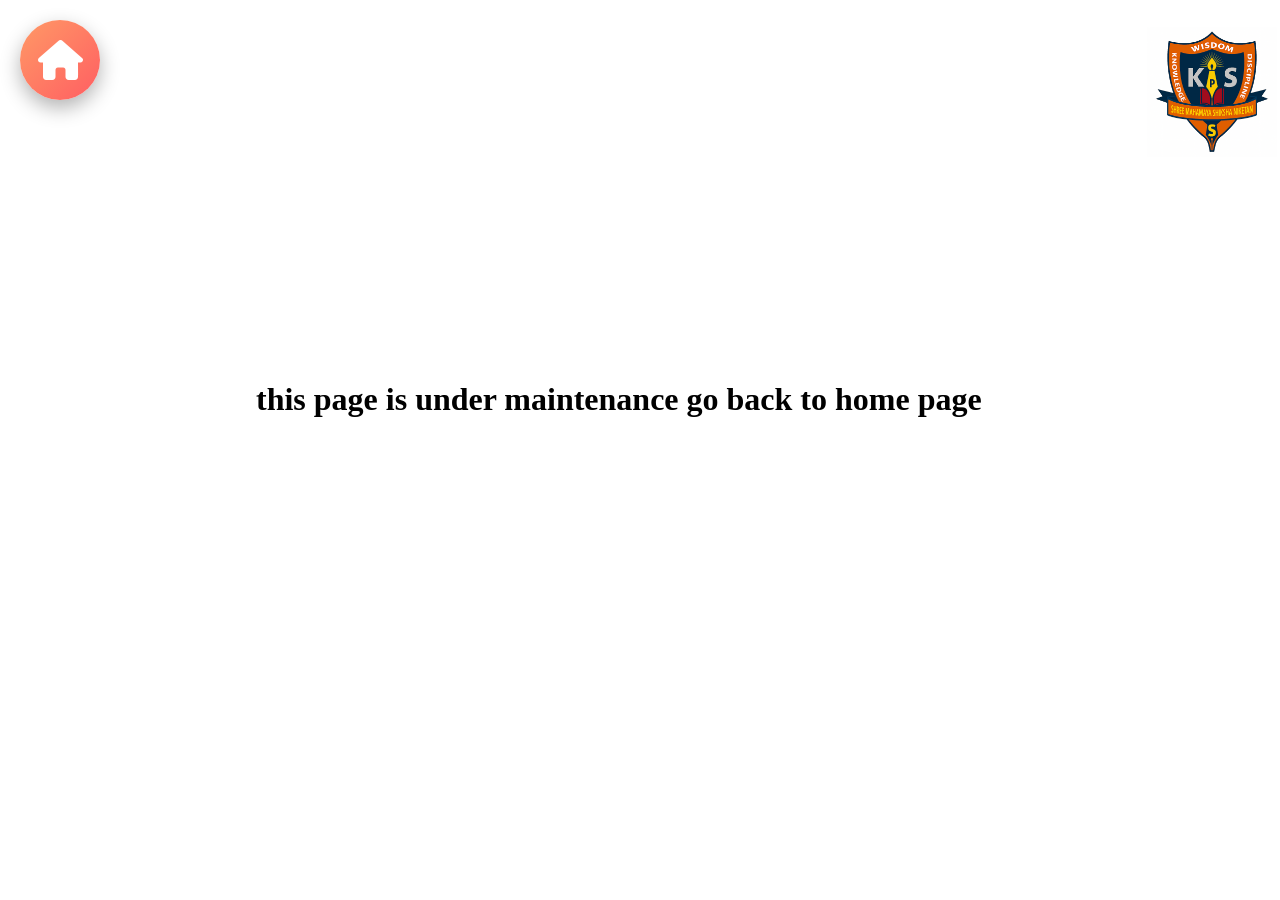
<file: academics.html>
<!DOCTYPE html>
<html lang="en">
<head>
    <meta charset="UTF-8">
    <meta name="viewport" content="width=device-width, initial-scale=1.0">
    <title>K P S Alumni</title>
     <link rel="stylesheet" href="https://cdnjs.cloudflare.com/ajax/libs/font-awesome/6.4.0/css/all.min.css">
    <link rel="stylesheet" href="homebtnstyle.css">
    <style>
        h1   {
            position: absolute;
            top: 40%;
            left: 20%;


        }
    </style>
</head>
<body>
   <div class="button-container">
        <a href="index.html" class="home-button">
            <div class="ripple"></div>
            <i class="fas fa-home home-icon"></i>
        </a>
    </div>

      <div class="logo" id="logo">
      <img
        src="assets/logo.png"
        alt="kps logo"
        class="logo-image1"
        id="logo-image1"
      />

    </div>

<h1>this page is under maintenance go back to home page</h1>
</body>
</html>
</file>
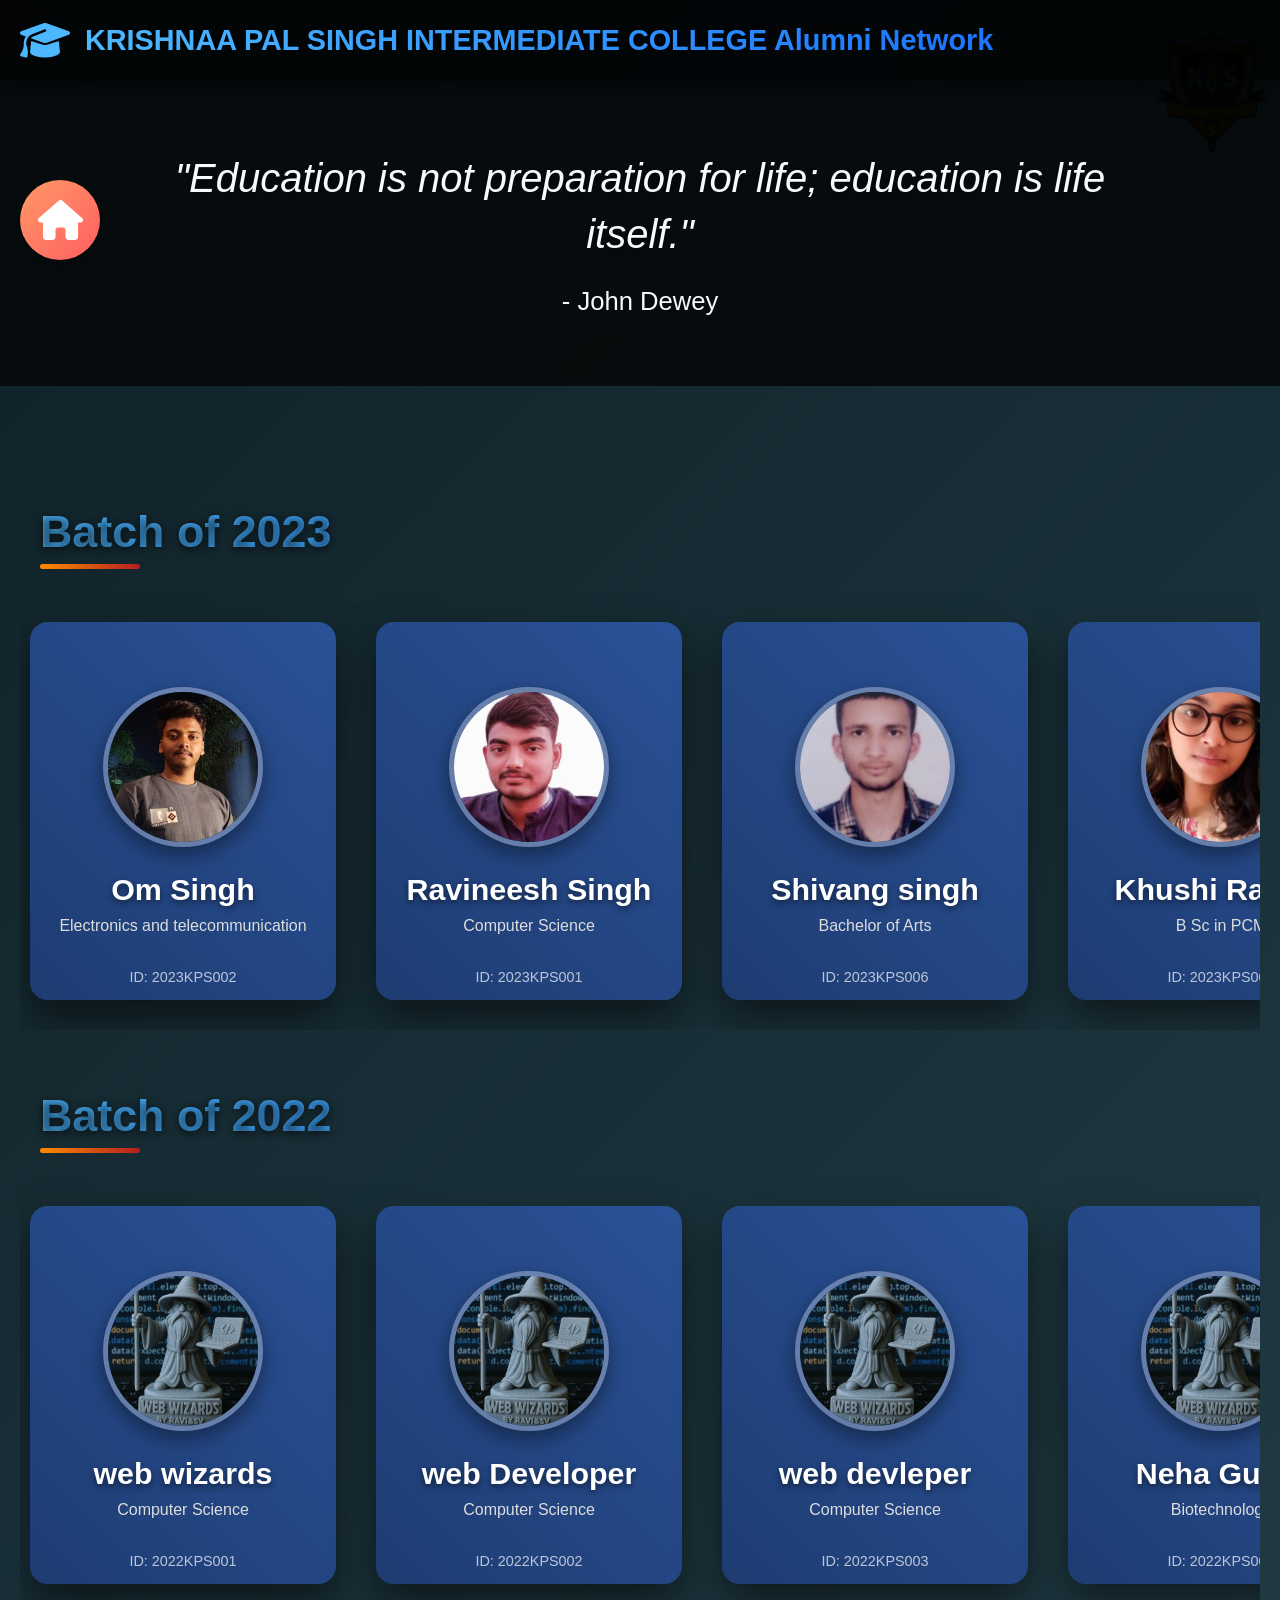
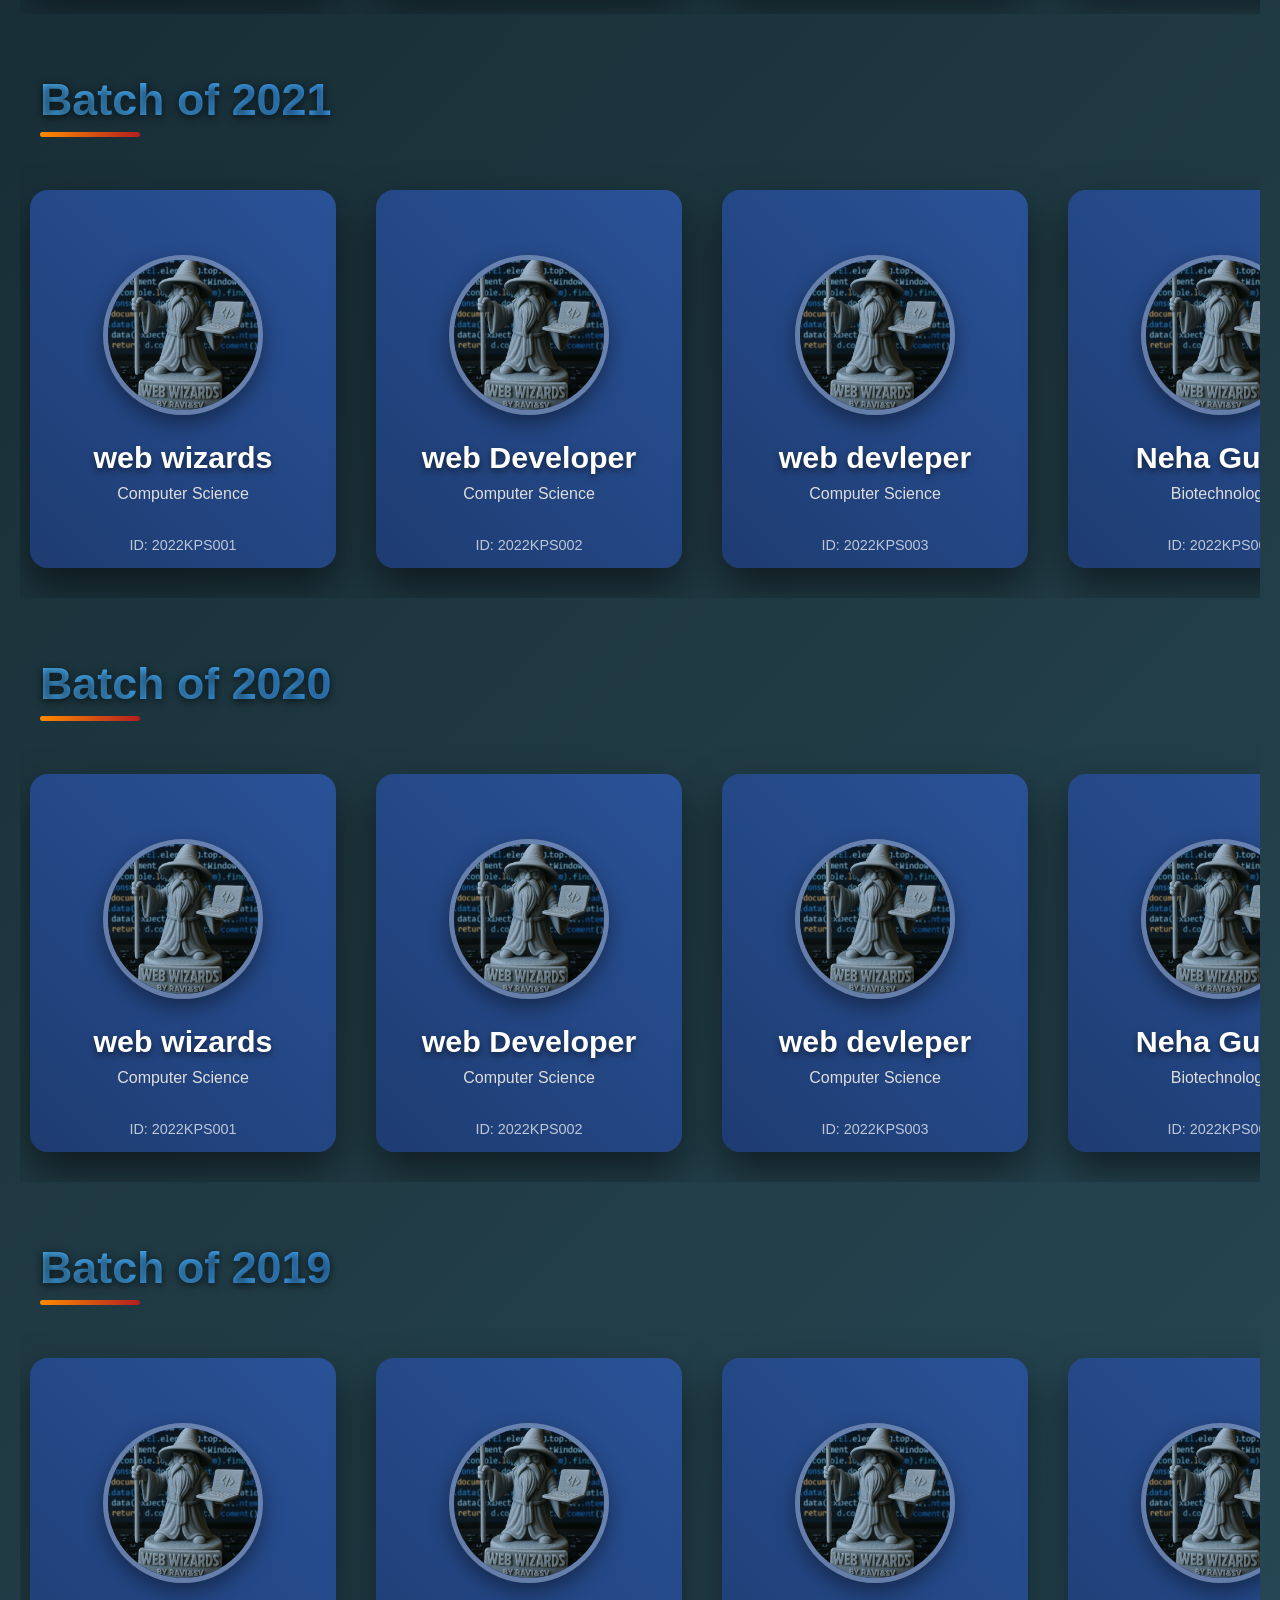
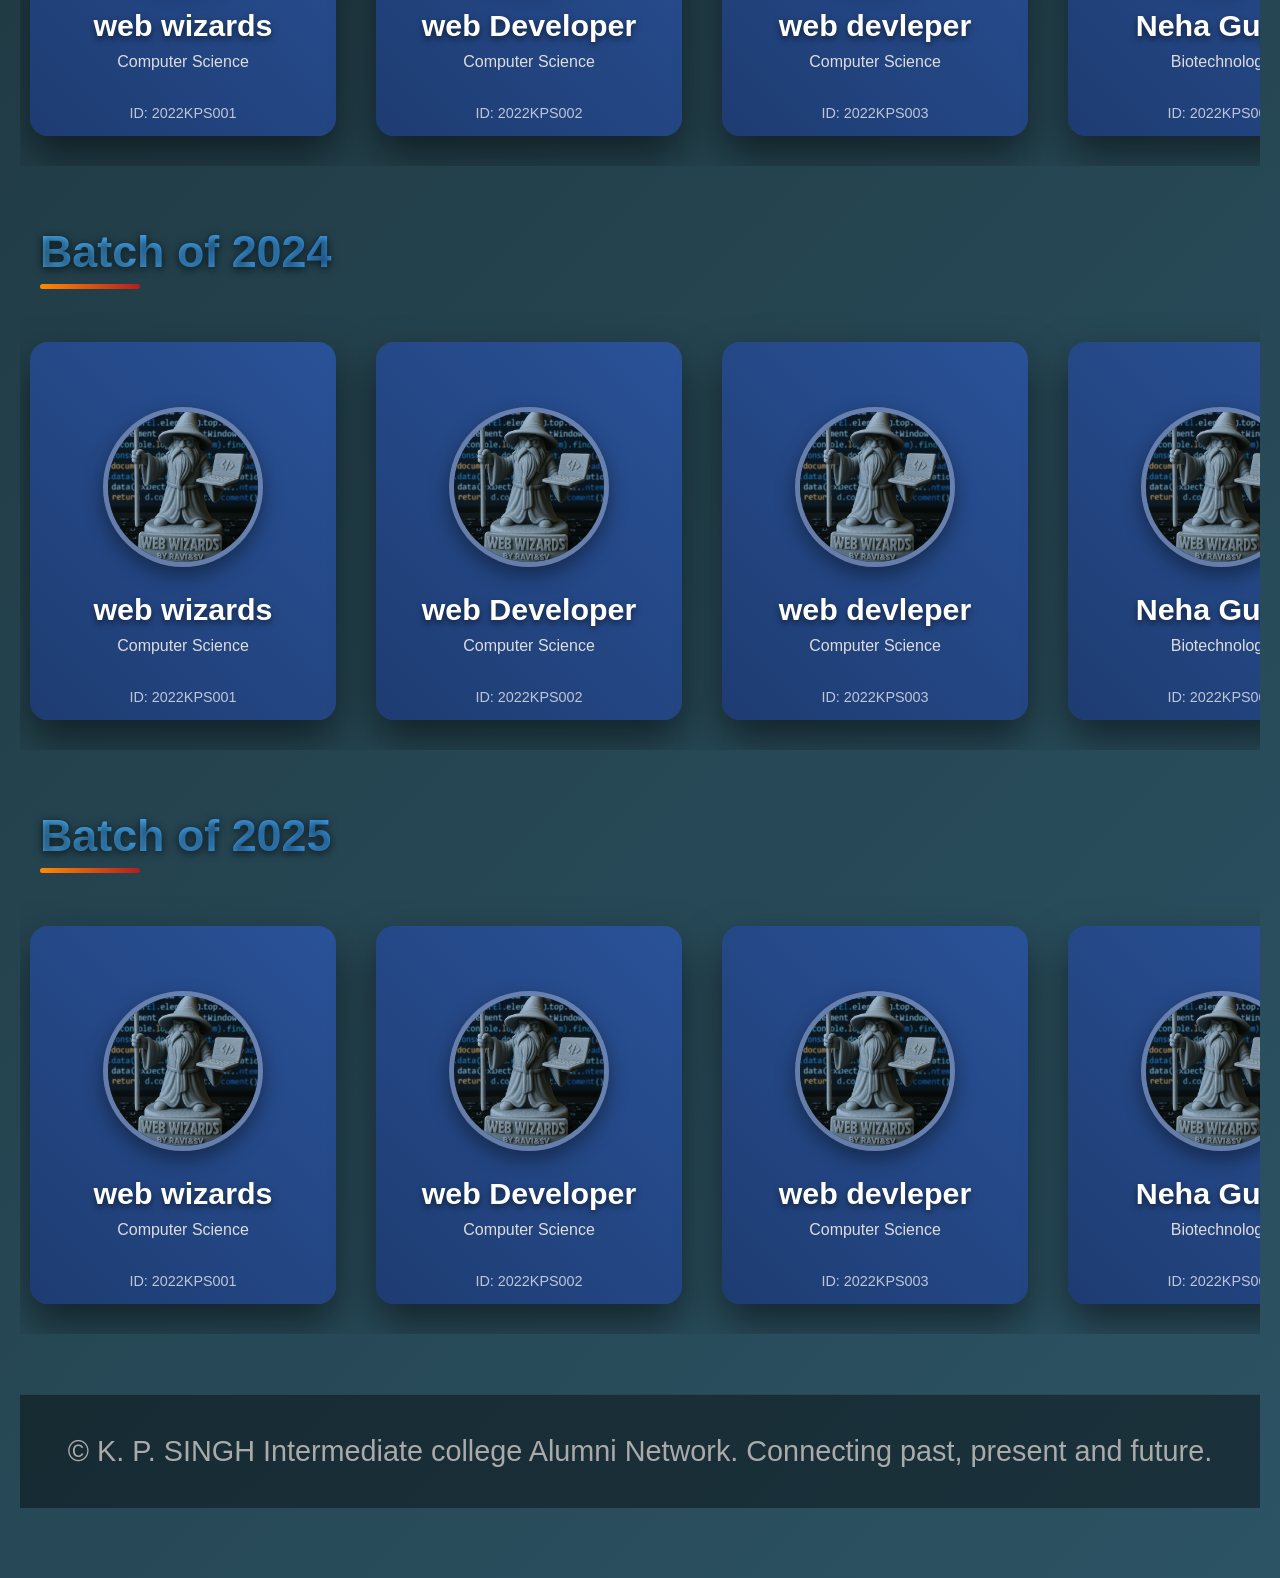
<file: alumni.html>
<!DOCTYPE html>
<html lang="en">
<head>
    <meta charset="UTF-8">
    <meta name="viewport" content="width=device-width, initial-scale=1.0">
    <title>Alumni Network | K. P. Singh Intermediate College</title>
    <link rel="stylesheet" href="alumnipagestyle.css">
    <link rel="stylesheet" href="homebtnstyle.css">
      <link rel="stylesheet" href="https://cdnjs.cloudflare.com/ajax/libs/font-awesome/6.4.0/css/all.min.css">
</head>
<body>
    

       
    <div class="button-container" id="button-container" >
        <a href="index.html" class="home-button">
            <div class="ripple"></div>
            <i class="fas fa-home home-icon"></i>
        </a>
    </div>

        <div class="logo" id="logo">
      <img
        src="assets/logo.png" alt="kps logo" class="logo-image1" id="logo-image1" />

    </div>
  
     
    <div class="header">
        <div class="logo">
            <i class="fas fa-graduation-cap logo-icon"></i>
            <h1>KRISHNAA PAL SINGH INTERMEDIATE COLLEGE Alumni Network</h1>
        </div>
    </div>

  
    <div class="quote-container">
        <p id="quote">"Education is the passport to the future, for tomorrow belongs to those who prepare for it today."</p>
        <p id="author">- Malcolm X</p>
    </div>

    <div class="section-container">
    
        <div class="section-header">
            <h2 class="section-title">Batch of 2023</h2>
        </div>
        <div class="scroll-container">
            <div class="cards-container">
              
                
                <div class="flip-card">
                    <div class="flip-card-inner">
                        <div class="flip-card-front">
                            <img src="assets/alumni/pic2.jpg" alt="Om Singh" class="alumni-img">
                            <h3 class="alumni-name">Om Singh</h3>
                            <p class="alumni-year">Electronics and telecommunication</p>
                            <p class="alumni-id">ID: 2023KPS002</p>
                        </div>
                        <div class="flip-card-back">
                            <div class="alumni-info">
                                <h3 class="alumni-role">Electronics and telecommunication</h3>
                                <p class="alumni-email">omsingh@gmail.com</p>
                                <p class="alumni-bio">Graduated in 2028 with a degree in Computer Science. Currently working as a web Developer.</p>
                            </div>
                            <div class="social-icons">
                                <a href="https://wa.me/918953101711" target="_blank" class="social-icon whatsapp"><i class="fab fa-whatsapp"></i></a>
                                <a href="https://instagram.com/omsingh20052" target="_blank" class="social-icon instagram"><i class="fab fa-instagram"></i></a>
                                <a href="tel:+918953101711" class="social-icon phone"><i class="fas fa-phone"></i></a>
                            </div>
                        </div>
                    </div>
                </div>

                <div class="flip-card">
                    <div class="flip-card-inner">
                        <div class="flip-card-front">
                            <img src="assets/alumni/pic1.jpg" alt="Ravineesh Singh" class="alumni-img">
                            <h3 class="alumni-name">Ravineesh Singh</h3>
                            <p class="alumni-year">Computer Science</p>
                            <p class="alumni-id">ID: 2023KPS001</p>
                        </div>
                        <div class="flip-card-back">
                            <div class="alumni-info">
                                <h3 class="alumni-role">Cybersecurity Expert</h3>
                                <p class="alumni-email">ravineeshsingh23@gmail.com</p>
                                <p class="alumni-bio">Graduated in 2028 with a degree in Computer Science. Currently working as a web Developer.</p>
                            </div>
                            <div class="social-icons">
                                <a href="https://wa.me/917980561223" target="_blank" class="social-icon whatsapp"><i class="fab fa-whatsapp"></i></a>
                                <a href="https://instagram.com/ravineesh.singh" target="_blank" class="social-icon instagram"><i class="fab fa-instagram"></i></a>
                                <a href="tel:+918874213725" class="social-icon phone"><i class="fas fa-phone"></i></a>
                            </div>
                        </div>
                    </div>
                </div>

                
                <div class="flip-card">
                    <div class="flip-card-inner">
                        <div class="flip-card-front">
                            <img src="assets/alumni/pic6.jpg" alt="Shivang singh" class="alumni-img">
                            <h3 class="alumni-name">Shivang singh</h3>
                            <p class="alumni-year">Bachelor of Arts </p>
                            <p class="alumni-id">ID: 2023KPS006</p>
                        </div>
                        <div class="flip-card-back">
                            <div class="alumni-info">
                                <h3 class="alumni-role"> Bachelor of Arts< /h3>
                                    <p class="alumni-email">rahul.sharma@gmail.com</p>
                                    <p class="alumni-bio">Graduated in 2027 with a degree in bachlar of Art.  </p>
                                </div>
                                <div class="social-icons">
                                    <a href="https://wa.me/919876543210" target="_blank" class="social-icon whatsapp"><i class="fab fa-whatsapp"></i></a>
                                    <a href="https://instagram.com/web.wizards.by.ravi" target="_blank" class="social-icon instagram"><i class="fab fa-instagram"></i></a>
                                    <a href="tel:+919876543210" class="social-icon phone"><i class="fas fa-phone"></i></a>
                                </div>
                            </div>
                        </div>
                    </div>
                    
                    <div class="flip-card">
                        <div class="flip-card-inner">
                            <div class="flip-card-front">
                                <img src="assets/alumni/pic3.jpg" alt="Khushi Raj Pal" class="alumni-img">
                                <h3 class="alumni-name">Khushi Raj Pal</h3>
                                <p class="alumni-year">B Sc in PCM </p>
                                <p class="alumni-id">ID: 2023KPS003</p>
                            </div>
                            <div class="flip-card-back">
                                <div class="alumni-info">
                                    <h3 class="alumni-role">B Sc in PCM < /h3>
                                    <p class="alumni-email">kraj@gmail.com</p>
                                    <p class="alumni-bio">Graduated in 2027 with a degree in bachlar of Science by Allahabad university .  </p>
                                </div>
                                <div class="social-icons">
                                    <a href="https://wa.me/#" target="_blank" class="social-icon whatsapp"><i class="fab fa-whatsapp"></i></a>
                                    <a href="https://instagram.com/web.wizards.by.ravi" target="_blank" class="social-icon instagram"><i class="fab fa-instagram"></i></a>
                                    <a href="tel:+917398090151" class="social-icon phone"><i class="fas fa-phone"></i></a>
                                </div>
                            </div>
                        </div>
                    </div>
                
                <div class="flip-card">
                    <div class="flip-card-inner">
                        <div class="flip-card-front">
                            <img src="assets/alumni/pic5.jpg" alt="Dipanjali Singh " class="alumni-img">
                            <h3 class="alumni-name">Dipanjali Singh </h3>
                            <p class="alumni-year"> </p>
                            <p class="alumni-id">ID: 2023KPS005</p>
                        </div>
                        <div class="flip-card-back">
                            <div class="alumni-info">
                                <h3 class="alumni-role"> < /h3>
                                    <p class="alumni-email">Dipanjali.Singh@gmail.com</p>
                                    <p class="alumni-bio">Graduated in 2027 with a degree in .  </p>
                                </div>
                                <div class="social-icons">
                                    <a href="https://wa.me/#" target="_blank" class="social-icon whatsapp"><i class="fab fa-whatsapp"></i></a>
                                    <a href="https://instagram.com/web.wizards.by.ravi" target="_blank" class="social-icon instagram"><i class="fab fa-instagram"></i></a>
                                    <a href="tel:+919519174772" class="social-icon phone"><i class="fas fa-phone"></i></a>
                                </div>
                            </div>
                        </div>
                    </div>


                    <div class="flip-card">
                        <div class="flip-card-inner">
                            <div class="flip-card-front">
                                <img src="assets/alumni/pic4.jpg" alt="Deepak Verma " class="alumni-img">
                                <h3 class="alumni-name">Deepak Verma </h3>
                                <p class="alumni-year">Bachelor of Arts</p>
                                <p class="alumni-id">ID: 2023KPS004</p>
                            </div>
                            <div class="flip-card-back">
                                <div class="alumni-info">
                                    <h3 class="alumni-role">Bachelor of Arts</h3>
                                    <p class="alumni-email">dkpbh1111@gmail.com</p>
                                    <p class="alumni-bio">Graduated in 2023 with a degree in bachler of Art.</p>
                                </div>
                                <div class="social-icons">
                                    <a href="https://wa.me/917459800493" target="_blank" class="social-icon whatsapp"><i class="fab fa-whatsapp"></i></a>
                                    <a href="https://instagram.com/deepak_verma_2407" target="_blank" class="social-icon instagram"><i class="fab fa-instagram"></i></a>
                                    <a href="tel:+917459800493" class="social-icon phone"><i class="fas fa-phone"></i></a>
                                </div>
                            </div>
                        </div>
                    </div>

                    
                   <div class="flip-card">
                    <div class="flip-card-inner">
                        <div class="flip-card-front">
                            <img src="assets/alumni/pic7.jpg" alt="Avinash Yadav" class="alumni-img">
                            <h3 class="alumni-name">Avinash Yadav</h3>
                            <p class="alumni-year">Bachelor of Arts</p>
                            <p class="alumni-id">ID: 2023KPS007</p>
                        </div>
                        <div class="flip-card-back">
                            <div class="alumni-info">
                                <h3 class="alumni-role">Bachelor of Arts < /h3>
                                <p class="alumni-email">a@gmail.com</p>
                                <p class="alumni-bio">Graduated in 2027 with a degree in Bachelor of Arts.  </p>
                            </div>
                            <div class="social-icons">
                                <a href="https://wa.me/919452827890" target="_blank" class="social-icon whatsapp"><i class="fab fa-whatsapp"></i></a>
                                <a href="https://www.instagram.com/avinashyaduvanshi_/" target="_blank" class="social-icon instagram"><i class="fab fa-instagram"></i></a>
                                <a href="tel:+919452827890" class="social-icon phone"><i class="fas fa-phone"></i></a>
                            </div>
                        </div>
                    </div>
                </div>
                   <div class="flip-card">
                    <div class="flip-card-inner">
                        <div class="flip-card-front">
                            <img src="assets/alumni/pic8.jpg" alt="Akash Mishra" class="alumni-img">
                            <h3 class="alumni-name">Akash Mishra</h3>
                            <p class="alumni-year">BCA from RRPG Amethi </p>
                            <p class="alumni-id">ID: 2023KPS008</p>
                        </div>
                        <div class="flip-card-back">
                            <div class="alumni-info">
                                <h3 class="alumni-role">BCA from RRPG Amethi < /h3>
                                <p class="alumni-email">a@gmail.com</p>
                                <p class="alumni-bio">Graduated in 2027 with a degree in bachlar of Science.  </p>
                            </div>
                            <div class="social-icons">
                                <a href="https://wa.me/917355522825" target="_blank" class="social-icon whatsapp"><i class="fab fa-whatsapp"></i></a>
                                <a href="https://instagram.com/web.wizards.by.ravi" target="_blank" class="social-icon instagram"><i class="fab fa-instagram"></i></a>
                                <a href="tel:+917355522825" class="social-icon phone"><i class="fas fa-phone"></i></a>
                            </div>
                        </div>
                    </div>
                </div>

                   <div class="flip-card">
                    <div class="flip-card-inner">
                        <div class="flip-card-front">
                            <img src="assets/alumni/pic9nitin.jpg" alt="Nitin pandey" class="alumni-img">
                            <h3 class="alumni-name">Nitin pandey</h3>
                            <p class="alumni-year">computer Science and Technology </p>
                            <p class="alumni-id">ID: 2023KPS009</p>
                        </div>
                        <div class="flip-card-back">
                            <div class="alumni-info">
                                <h3 class="alumni-role">Computer Science and Technology < /h3>
                                <p class="alumni-email"></p>
                                <p class="alumni-bio">Graduated in 2027 with a degree in bachlar of Science.  </p>
                            </div>
                            <div class="social-icons">
                                <a href="https://wa.me/916394152250" target="_blank" class="social-icon whatsapp"><i class="fab fa-whatsapp"></i></a>
                                <a href="https://instagram.com/_nitinpandey0072_" target="_blank" class="social-icon instagram"><i class="fab fa-instagram"></i></a>
                                <a href="tel:+916394152250" class="social-icon phone"><i class="fas fa-phone"></i></a>
                            </div>
                        </div>
                    </div>
                </div>

                   <div class="flip-card">
                    <div class="flip-card-inner">
                        <div class="flip-card-front">
                            <img src="assets/alumni/pic10aman.jpg" alt="Aman Maurya" class="alumni-img">
                            <h3 class="alumni-name">Aman Maurya</h3>
                            <p class="alumni-year">...... </p>
                            <p class="alumni-id">ID: 2023KPS010</p>
                        </div>
                        <div class="flip-card-back">
                            <div class="alumni-info">
                                <h3 class="alumni-role">...... < /h3>
                                <p class="alumni-email">amanmauraya6399560777@gmail.com</p>
                                <p class="alumni-bio">Graduated in ....  </p>
                            </div>
                            <div class="social-icons">
                                <a href="https://wa.me/918601728388" target="_blank" class="social-icon whatsapp"><i class="fab fa-whatsapp"></i></a>
                                <a href="https://instagram.com/web.wizards.by.ravi" target="_blank" class="social-icon instagram"><i class="fab fa-instagram"></i></a>
                                <a href="tel:+918601728388" class="social-icon phone"><i class="fas fa-phone"></i></a>
                            </div>
                        </div>
                    </div>
                </div>

            </div>
        </div>


        
    
        <div class="section-header">
            <h2 class="section-title">Batch of 2022</h2>
        </div>
        <div class="scroll-container">
            <div class="cards-container">
                

                          <div class="flip-card">
                    <div class="flip-card-inner">
                        <div class="flip-card-front">
                            <img src="assets/alumni/pic.png" alt="Ravineesh Singh" class="alumni-img">
                            <h3 class="alumni-name">web wizards</h3>
                            <p class="alumni-year">Computer Science</p>
                            <p class="alumni-id">ID: 2022KPS001</p>
                        </div>
                        <div class="flip-card-back">
                            <div class="alumni-info">
                                <h3 class="alumni-role">Cybersecurity Expert</h3>
                                <p class="alumni-email">ravineeshsingh23@gmail.com</p>
                                <p class="alumni-bio">Graduated in 2028 with a degree in Computer Science. Currently working as a web Developer.</p>
                            </div>
                            <div class="social-icons">
                                <a href="https://wa.me/917980561223" target="_blank" class="social-icon whatsapp"><i class="fab fa-whatsapp"></i></a>
                                <a href="https://instagram.com/web.wizards.by.ravi" target="_blank" class="social-icon instagram"><i class="fab fa-instagram"></i></a>
                                <a href="tel:+918874213725" class="social-icon phone"><i class="fas fa-phone"></i></a>
                            </div>
                        </div>
                    </div>
                </div>
                          <div class="flip-card">
                    <div class="flip-card-inner">
                        <div class="flip-card-front">
                            <img src="assets/alumni/pic.png" alt="Ravineesh Singh" class="alumni-img">
                            <h3 class="alumni-name">web Developer</h3>
                            <p class="alumni-year">Computer Science</p>
                            <p class="alumni-id">ID: 2022KPS002</p>
                        </div>
                        <div class="flip-card-back">
                            <div class="alumni-info">
                                <h3 class="alumni-role">Cybersecurity Expert</h3>
                                <p class="alumni-email">ravineeshsingh23@gmail.com</p>
                                <p class="alumni-bio">Graduated in 2028 with a degree in Computer Science. Currently working as a web Developer.</p>
                            </div>
                            <div class="social-icons">
                                <a href="https://wa.me/917980561223" target="_blank" class="social-icon whatsapp"><i class="fab fa-whatsapp"></i></a>
                                <a href="https://instagram.com/ravineesh.singh" target="_blank" class="social-icon instagram"><i class="fab fa-instagram"></i></a>
                                <a href="tel:+918874213725" class="social-icon phone"><i class="fas fa-phone"></i></a>
                            </div>
                        </div>
                    </div>
                </div>
                          <div class="flip-card">
                    <div class="flip-card-inner">
                        <div class="flip-card-front">
                            <img src="assets/alumni/pic.png" alt="Ravineesh Singh" class="alumni-img">
                            <h3 class="alumni-name">web devleper</h3>
                            <p class="alumni-year">Computer Science</p>
                            <p class="alumni-id">ID: 2022KPS003</p>
                        </div>
                        <div class="flip-card-back">
                            <div class="alumni-info">
                                <h3 class="alumni-role">Cybersecurity Expert</h3>
                                <p class="alumni-email">ravineeshsingh23@gmail.com</p>
                                <p class="alumni-bio">Graduated in 2028 with a degree in Computer Science. Currently working as a web Developer.</p>
                            </div>
                            <div class="social-icons">
                                <a href="https://wa.me/917980561223" target="_blank" class="social-icon whatsapp"><i class="fab fa-whatsapp"></i></a>
                                <a href="https://instagram.com/ravineesh.singh" target="_blank" class="social-icon instagram"><i class="fab fa-instagram"></i></a>
                                <a href="tel:+918874213725" class="social-icon phone"><i class="fas fa-phone"></i></a>
                            </div>
                        </div>
                    </div>
                </div>
               
                <div class="flip-card">
                    <div class="flip-card-inner">
                        <div class="flip-card-front">
                            <img src="assets/alumni/pic.png" alt="Neha Gupta" class="alumni-img">
                            <h3 class="alumni-name">Neha Gupta</h3>
                            <p class="alumni-year">Biotechnology</p>
                            <p class="alumni-id">ID: 2022KPS004</p>
                        </div>
                        <div class="flip-card-back">
                            <div class="alumni-info">
                                <h3 class="alumni-role">Research Scientist at Biocon</h3>
                                <p class="alumni-email">neha.gupta@gmail.com</p>
                                <p class="alumni-bio">Graduated in 2022 with a degree in Biotechnology. Currently working as a Research Scientist at Biocon, focusing on novel drug development and genetic engineering.</p>
                            </div>
                            <div class="social-icons">
                                <a href="https://wa.me/917980561223" target="_blank" class="social-icon whatsapp"><i class="fab fa-whatsapp"></i></a>
                                <a href="https://instagram.com/web.wizards.by.ravi" target="_blank" class="social-icon instagram"><i class="fab fa-instagram"></i></a>
                                <a href="tel:+917980561223" class="social-icon phone"><i class="fas fa-phone"></i></a>
                            </div>
                        </div>
                    </div>
                </div>
            </div>
        </div>

        
        <div class="section-header">
            <h2 class="section-title">Batch of 2021</h2>
        </div>
        <div class="scroll-container">
            <div class="cards-container">
               
                          <div class="flip-card">
                    <div class="flip-card-inner">
                        <div class="flip-card-front">
                            <img src="assets/alumni/pic.png" alt="Ravineesh Singh" class="alumni-img">
                            <h3 class="alumni-name">web wizards</h3>
                            <p class="alumni-year">Computer Science</p>
                            <p class="alumni-id">ID: 2022KPS001</p>
                        </div>
                        <div class="flip-card-back">
                            <div class="alumni-info">
                                <h3 class="alumni-role">Cybersecurity Expert</h3>
                                <p class="alumni-email">ravineeshsingh23@gmail.com</p>
                                <p class="alumni-bio">Graduated in 2028 with a degree in Computer Science. Currently working as a web Developer.</p>
                            </div>
                            <div class="social-icons">
                                <a href="https://wa.me/917980561223" target="_blank" class="social-icon whatsapp"><i class="fab fa-whatsapp"></i></a>
                                <a href="https://instagram.com/web.wizards.by.ravi" target="_blank" class="social-icon instagram"><i class="fab fa-instagram"></i></a>
                                <a href="tel:+918874213725" class="social-icon phone"><i class="fas fa-phone"></i></a>
                            </div>
                        </div>
                    </div>
                </div>
                          <div class="flip-card">
                    <div class="flip-card-inner">
                        <div class="flip-card-front">
                            <img src="assets/alumni/pic.png" alt="Ravineesh Singh" class="alumni-img">
                            <h3 class="alumni-name">web Developer</h3>
                            <p class="alumni-year">Computer Science</p>
                            <p class="alumni-id">ID: 2022KPS002</p>
                        </div>
                        <div class="flip-card-back">
                            <div class="alumni-info">
                                <h3 class="alumni-role">Cybersecurity Expert</h3>
                                <p class="alumni-email">ravineeshsingh23@gmail.com</p>
                                <p class="alumni-bio">Graduated in 2028 with a degree in Computer Science. Currently working as a web Developer.</p>
                            </div>
                            <div class="social-icons">
                                <a href="https://wa.me/917980561223" target="_blank" class="social-icon whatsapp"><i class="fab fa-whatsapp"></i></a>
                                <a href="https://instagram.com/ravineesh.singh" target="_blank" class="social-icon instagram"><i class="fab fa-instagram"></i></a>
                                <a href="tel:+918874213725" class="social-icon phone"><i class="fas fa-phone"></i></a>
                            </div>
                        </div>
                    </div>
                </div>
                          <div class="flip-card">
                    <div class="flip-card-inner">
                        <div class="flip-card-front">
                            <img src="assets/alumni/pic.png" alt="Ravineesh Singh" class="alumni-img">
                            <h3 class="alumni-name">web devleper</h3>
                            <p class="alumni-year">Computer Science</p>
                            <p class="alumni-id">ID: 2022KPS003</p>
                        </div>
                        <div class="flip-card-back">
                            <div class="alumni-info">
                                <h3 class="alumni-role">Cybersecurity Expert</h3>
                                <p class="alumni-email">ravineeshsingh23@gmail.com</p>
                                <p class="alumni-bio">Graduated in 2028 with a degree in Computer Science. Currently working as a web Developer.</p>
                            </div>
                            <div class="social-icons">
                                <a href="https://wa.me/917980561223" target="_blank" class="social-icon whatsapp"><i class="fab fa-whatsapp"></i></a>
                                <a href="https://instagram.com/ravineesh.singh" target="_blank" class="social-icon instagram"><i class="fab fa-instagram"></i></a>
                                <a href="tel:+918874213725" class="social-icon phone"><i class="fas fa-phone"></i></a>
                            </div>
                        </div>
                    </div>
                </div>
               
                <div class="flip-card">
                    <div class="flip-card-inner">
                        <div class="flip-card-front">
                            <img src="assets/alumni/pic.png" alt="Neha Gupta" class="alumni-img">
                            <h3 class="alumni-name">Neha Gupta</h3>
                            <p class="alumni-year">Biotechnology</p>
                            <p class="alumni-id">ID: 2022KPS004</p>
                        </div>
                        <div class="flip-card-back">
                            <div class="alumni-info">
                                <h3 class="alumni-role">Research Scientist at Biocon</h3>
                                <p class="alumni-email">neha.gupta@gmail.com</p>
                                <p class="alumni-bio">Graduated in 2022 with a degree in Biotechnology. Currently working as a Research Scientist at Biocon, focusing on novel drug development and genetic engineering.</p>
                            </div>
                            <div class="social-icons">
                                <a href="https://wa.me/917980561223" target="_blank" class="social-icon whatsapp"><i class="fab fa-whatsapp"></i></a>
                                <a href="https://instagram.com/web.wizards.by.ravi" target="_blank" class="social-icon instagram"><i class="fab fa-instagram"></i></a>
                                <a href="tel:+917980561223" class="social-icon phone"><i class="fas fa-phone"></i></a>
                            </div>
                        </div>
                    </div>
                </div>
            </div>
        </div>

        
        <div class="section-header">
            <h2 class="section-title">Batch of 2020</h2>
        </div>
        <div class="scroll-container">
            <div class="cards-container">
                
                          <div class="flip-card">
                    <div class="flip-card-inner">
                        <div class="flip-card-front">
                            <img src="assets/alumni/pic.png" alt="Ravineesh Singh" class="alumni-img">
                            <h3 class="alumni-name">web wizards</h3>
                            <p class="alumni-year">Computer Science</p>
                            <p class="alumni-id">ID: 2022KPS001</p>
                        </div>
                        <div class="flip-card-back">
                            <div class="alumni-info">
                                <h3 class="alumni-role">Cybersecurity Expert</h3>
                                <p class="alumni-email">ravineeshsingh23@gmail.com</p>
                                <p class="alumni-bio">Graduated in 2028 with a degree in Computer Science. Currently working as a web Developer.</p>
                            </div>
                            <div class="social-icons">
                                <a href="https://wa.me/917980561223" target="_blank" class="social-icon whatsapp"><i class="fab fa-whatsapp"></i></a>
                                <a href="https://instagram.com/web.wizards.by.ravi" target="_blank" class="social-icon instagram"><i class="fab fa-instagram"></i></a>
                                <a href="tel:+918874213725" class="social-icon phone"><i class="fas fa-phone"></i></a>
                            </div>
                        </div>
                    </div>
                </div>
                          <div class="flip-card">
                    <div class="flip-card-inner">
                        <div class="flip-card-front">
                            <img src="assets/alumni/pic.png" alt="Ravineesh Singh" class="alumni-img">
                            <h3 class="alumni-name">web Developer</h3>
                            <p class="alumni-year">Computer Science</p>
                            <p class="alumni-id">ID: 2022KPS002</p>
                        </div>
                        <div class="flip-card-back">
                            <div class="alumni-info">
                                <h3 class="alumni-role">Cybersecurity Expert</h3>
                                <p class="alumni-email">ravineeshsingh23@gmail.com</p>
                                <p class="alumni-bio">Graduated in 2028 with a degree in Computer Science. Currently working as a web Developer.</p>
                            </div>
                            <div class="social-icons">
                                <a href="https://wa.me/917980561223" target="_blank" class="social-icon whatsapp"><i class="fab fa-whatsapp"></i></a>
                                <a href="https://instagram.com/ravineesh.singh" target="_blank" class="social-icon instagram"><i class="fab fa-instagram"></i></a>
                                <a href="tel:+918874213725" class="social-icon phone"><i class="fas fa-phone"></i></a>
                            </div>
                        </div>
                    </div>
                </div>
                          <div class="flip-card">
                    <div class="flip-card-inner">
                        <div class="flip-card-front">
                            <img src="assets/alumni/pic.png" alt="Ravineesh Singh" class="alumni-img">
                            <h3 class="alumni-name">web devleper</h3>
                            <p class="alumni-year">Computer Science</p>
                            <p class="alumni-id">ID: 2022KPS003</p>
                        </div>
                        <div class="flip-card-back">
                            <div class="alumni-info">
                                <h3 class="alumni-role">Cybersecurity Expert</h3>
                                <p class="alumni-email">ravineeshsingh23@gmail.com</p>
                                <p class="alumni-bio">Graduated in 2028 with a degree in Computer Science. Currently working as a web Developer.</p>
                            </div>
                            <div class="social-icons">
                                <a href="https://wa.me/917980561223" target="_blank" class="social-icon whatsapp"><i class="fab fa-whatsapp"></i></a>
                                <a href="https://instagram.com/ravineesh.singh" target="_blank" class="social-icon instagram"><i class="fab fa-instagram"></i></a>
                                <a href="tel:+918874213725" class="social-icon phone"><i class="fas fa-phone"></i></a>
                            </div>
                        </div>
                    </div>
                </div>
               
                <div class="flip-card">
                    <div class="flip-card-inner">
                        <div class="flip-card-front">
                            <img src="assets/alumni/pic.png" alt="Neha Gupta" class="alumni-img">
                            <h3 class="alumni-name">Neha Gupta</h3>
                            <p class="alumni-year">Biotechnology</p>
                            <p class="alumni-id">ID: 2022KPS004</p>
                        </div>
                        <div class="flip-card-back">
                            <div class="alumni-info">
                                <h3 class="alumni-role">Research Scientist at Biocon</h3>
                                <p class="alumni-email">neha.gupta@gmail.com</p>
                                <p class="alumni-bio">Graduated in 2022 with a degree in Biotechnology. Currently working as a Research Scientist at Biocon, focusing on novel drug development and genetic engineering.</p>
                            </div>
                            <div class="social-icons">
                                <a href="https://wa.me/917980561223" target="_blank" class="social-icon whatsapp"><i class="fab fa-whatsapp"></i></a>
                                <a href="https://instagram.com/web.wizards.by.ravi" target="_blank" class="social-icon instagram"><i class="fab fa-instagram"></i></a>
                                <a href="tel:+917980561223" class="social-icon phone"><i class="fas fa-phone"></i></a>
                            </div>
                        </div>
                    </div>
                </div>
            </div>
        </div>

        
        <div class="section-header">
            <h2 class="section-title">Batch of 2019</h2>
        </div>
        <div class="scroll-container">
            <div class="cards-container">
                
                          <div class="flip-card">
                    <div class="flip-card-inner">
                        <div class="flip-card-front">
                            <img src="assets/alumni/pic.png" alt="Ravineesh Singh" class="alumni-img">
                            <h3 class="alumni-name">web wizards</h3>
                            <p class="alumni-year">Computer Science</p>
                            <p class="alumni-id">ID: 2022KPS001</p>
                        </div>
                        <div class="flip-card-back">
                            <div class="alumni-info">
                                <h3 class="alumni-role">Cybersecurity Expert</h3>
                                <p class="alumni-email">ravineeshsingh23@gmail.com</p>
                                <p class="alumni-bio">Graduated in 2028 with a degree in Computer Science. Currently working as a web Developer.</p>
                            </div>
                            <div class="social-icons">
                                <a href="https://wa.me/917980561223" target="_blank" class="social-icon whatsapp"><i class="fab fa-whatsapp"></i></a>
                                <a href="https://instagram.com/web.wizards.by.ravi" target="_blank" class="social-icon instagram"><i class="fab fa-instagram"></i></a>
                                <a href="tel:+918874213725" class="social-icon phone"><i class="fas fa-phone"></i></a>
                            </div>
                        </div>
                    </div>
                </div>
                          <div class="flip-card">
                    <div class="flip-card-inner">
                        <div class="flip-card-front">
                            <img src="assets/alumni/pic.png" alt="Ravineesh Singh" class="alumni-img">
                            <h3 class="alumni-name">web Developer</h3>
                            <p class="alumni-year">Computer Science</p>
                            <p class="alumni-id">ID: 2022KPS002</p>
                        </div>
                        <div class="flip-card-back">
                            <div class="alumni-info">
                                <h3 class="alumni-role">Cybersecurity Expert</h3>
                                <p class="alumni-email">ravineeshsingh23@gmail.com</p>
                                <p class="alumni-bio">Graduated in 2028 with a degree in Computer Science. Currently working as a web Developer.</p>
                            </div>
                            <div class="social-icons">
                                <a href="https://wa.me/917980561223" target="_blank" class="social-icon whatsapp"><i class="fab fa-whatsapp"></i></a>
                                <a href="https://instagram.com/ravineesh.singh" target="_blank" class="social-icon instagram"><i class="fab fa-instagram"></i></a>
                                <a href="tel:+918874213725" class="social-icon phone"><i class="fas fa-phone"></i></a>
                            </div>
                        </div>
                    </div>
                </div>
                          <div class="flip-card">
                    <div class="flip-card-inner">
                        <div class="flip-card-front">
                            <img src="assets/alumni/pic.png" alt="Ravineesh Singh" class="alumni-img">
                            <h3 class="alumni-name">web devleper</h3>
                            <p class="alumni-year">Computer Science</p>
                            <p class="alumni-id">ID: 2022KPS003</p>
                        </div>
                        <div class="flip-card-back">
                            <div class="alumni-info">
                                <h3 class="alumni-role">Cybersecurity Expert</h3>
                                <p class="alumni-email">ravineeshsingh23@gmail.com</p>
                                <p class="alumni-bio">Graduated in 2028 with a degree in Computer Science. Currently working as a web Developer.</p>
                            </div>
                            <div class="social-icons">
                                <a href="https://wa.me/917980561223" target="_blank" class="social-icon whatsapp"><i class="fab fa-whatsapp"></i></a>
                                <a href="https://instagram.com/ravineesh.singh" target="_blank" class="social-icon instagram"><i class="fab fa-instagram"></i></a>
                                <a href="tel:+918874213725" class="social-icon phone"><i class="fas fa-phone"></i></a>
                            </div>
                        </div>
                    </div>
                </div>
               
                <div class="flip-card">
                    <div class="flip-card-inner">
                        <div class="flip-card-front">
                            <img src="assets/alumni/pic.png" alt="Neha Gupta" class="alumni-img">
                            <h3 class="alumni-name">Neha Gupta</h3>
                            <p class="alumni-year">Biotechnology</p>
                            <p class="alumni-id">ID: 2022KPS004</p>
                        </div>
                        <div class="flip-card-back">
                            <div class="alumni-info">
                                <h3 class="alumni-role">Research Scientist at Biocon</h3>
                                <p class="alumni-email">neha.gupta@gmail.com</p>
                                <p class="alumni-bio">Graduated in 2022 with a degree in Biotechnology. Currently working as a Research Scientist at Biocon, focusing on novel drug development and genetic engineering.</p>
                            </div>
                            <div class="social-icons">
                                <a href="https://wa.me/917980561223" target="_blank" class="social-icon whatsapp"><i class="fab fa-whatsapp"></i></a>
                                <a href="https://instagram.com/web.wizards.by.ravi" target="_blank" class="social-icon instagram"><i class="fab fa-instagram"></i></a>
                                <a href="tel:+917980561223" class="social-icon phone"><i class="fas fa-phone"></i></a>
                            </div>
                        </div>
                    </div>
                </div>
            </div>
        </div>

        
        <div class="section-header">
            <h2 class="section-title">Batch of 2024</h2>
        </div>
        <div class="scroll-container">
            <div class="cards-container">
               
                          <div class="flip-card">
                    <div class="flip-card-inner">
                        <div class="flip-card-front">
                            <img src="assets/alumni/pic.png" alt="Ravineesh Singh" class="alumni-img">
                            <h3 class="alumni-name">web wizards</h3>
                            <p class="alumni-year">Computer Science</p>
                            <p class="alumni-id">ID: 2022KPS001</p>
                        </div>
                        <div class="flip-card-back">
                            <div class="alumni-info">
                                <h3 class="alumni-role">Cybersecurity Expert</h3>
                                <p class="alumni-email">ravineeshsingh23@gmail.com</p>
                                <p class="alumni-bio">Graduated in 2028 with a degree in Computer Science. Currently working as a web Developer.</p>
                            </div>
                            <div class="social-icons">
                                <a href="https://wa.me/917980561223" target="_blank" class="social-icon whatsapp"><i class="fab fa-whatsapp"></i></a>
                                <a href="https://instagram.com/web.wizards.by.ravi" target="_blank" class="social-icon instagram"><i class="fab fa-instagram"></i></a>
                                <a href="tel:+918874213725" class="social-icon phone"><i class="fas fa-phone"></i></a>
                            </div>
                        </div>
                    </div>
                </div>
                          <div class="flip-card">
                    <div class="flip-card-inner">
                        <div class="flip-card-front">
                            <img src="assets/alumni/pic.png" alt="Ravineesh Singh" class="alumni-img">
                            <h3 class="alumni-name">web Developer</h3>
                            <p class="alumni-year">Computer Science</p>
                            <p class="alumni-id">ID: 2022KPS002</p>
                        </div>
                        <div class="flip-card-back">
                            <div class="alumni-info">
                                <h3 class="alumni-role">Cybersecurity Expert</h3>
                                <p class="alumni-email">ravineeshsingh23@gmail.com</p>
                                <p class="alumni-bio">Graduated in 2028 with a degree in Computer Science. Currently working as a web Developer.</p>
                            </div>
                            <div class="social-icons">
                                <a href="https://wa.me/917980561223" target="_blank" class="social-icon whatsapp"><i class="fab fa-whatsapp"></i></a>
                                <a href="https://instagram.com/ravineesh.singh" target="_blank" class="social-icon instagram"><i class="fab fa-instagram"></i></a>
                                <a href="tel:+918874213725" class="social-icon phone"><i class="fas fa-phone"></i></a>
                            </div>
                        </div>
                    </div>
                </div>
                          <div class="flip-card">
                    <div class="flip-card-inner">
                        <div class="flip-card-front">
                            <img src="assets/alumni/pic.png" alt="Ravineesh Singh" class="alumni-img">
                            <h3 class="alumni-name">web devleper</h3>
                            <p class="alumni-year">Computer Science</p>
                            <p class="alumni-id">ID: 2022KPS003</p>
                        </div>
                        <div class="flip-card-back">
                            <div class="alumni-info">
                                <h3 class="alumni-role">Cybersecurity Expert</h3>
                                <p class="alumni-email">ravineeshsingh23@gmail.com</p>
                                <p class="alumni-bio">Graduated in 2028 with a degree in Computer Science. Currently working as a web Developer.</p>
                            </div>
                            <div class="social-icons">
                                <a href="https://wa.me/917980561223" target="_blank" class="social-icon whatsapp"><i class="fab fa-whatsapp"></i></a>
                                <a href="https://instagram.com/ravineesh.singh" target="_blank" class="social-icon instagram"><i class="fab fa-instagram"></i></a>
                                <a href="tel:+918874213725" class="social-icon phone"><i class="fas fa-phone"></i></a>
                            </div>
                        </div>
                    </div>
                </div>
               
                <div class="flip-card">
                    <div class="flip-card-inner">
                        <div class="flip-card-front">
                            <img src="assets/alumni/pic.png" alt="Neha Gupta" class="alumni-img">
                            <h3 class="alumni-name">Neha Gupta</h3>
                            <p class="alumni-year">Biotechnology</p>
                            <p class="alumni-id">ID: 2022KPS004</p>
                        </div>
                        <div class="flip-card-back">
                            <div class="alumni-info">
                                <h3 class="alumni-role">Research Scientist at Biocon</h3>
                                <p class="alumni-email">neha.gupta@gmail.com</p>
                                <p class="alumni-bio">Graduated in 2022 with a degree in Biotechnology. Currently working as a Research Scientist at Biocon, focusing on novel drug development and genetic engineering.</p>
                            </div>
                            <div class="social-icons">
                                <a href="https://wa.me/917980561223" target="_blank" class="social-icon whatsapp"><i class="fab fa-whatsapp"></i></a>
                                <a href="https://instagram.com/web.wizards.by.ravi" target="_blank" class="social-icon instagram"><i class="fab fa-instagram"></i></a>
                                <a href="tel:+917980561223" class="social-icon phone"><i class="fas fa-phone"></i></a>
                            </div>
                        </div>
                    </div>
                </div>
            </div>
        </div>

        <div class="section-header">
            <h2 class="section-title">Batch of 2025</h2>
        </div>
        <div class="scroll-container">
            <div class="cards-container">
                
                          <div class="flip-card">
                    <div class="flip-card-inner">
                        <div class="flip-card-front">
                            <img src="assets/alumni/pic.png" alt="Ravineesh Singh" class="alumni-img">
                            <h3 class="alumni-name">web wizards</h3>
                            <p class="alumni-year">Computer Science</p>
                            <p class="alumni-id">ID: 2022KPS001</p>
                        </div>
                        <div class="flip-card-back">
                            <div class="alumni-info">
                                <h3 class="alumni-role">Cybersecurity Expert</h3>
                                <p class="alumni-email">ravineeshsingh23@gmail.com</p>
                                <p class="alumni-bio">Graduated in 2028 with a degree in Computer Science. Currently working as a web Developer.</p>
                            </div>
                            <div class="social-icons">
                                <a href="https://wa.me/917980561223" target="_blank" class="social-icon whatsapp"><i class="fab fa-whatsapp"></i></a>
                                <a href="https://instagram.com/web.wizards.by.ravi" target="_blank" class="social-icon instagram"><i class="fab fa-instagram"></i></a>
                                <a href="tel:+918874213725" class="social-icon phone"><i class="fas fa-phone"></i></a>
                            </div>
                        </div>
                    </div>
                </div>
                          <div class="flip-card">
                    <div class="flip-card-inner">
                        <div class="flip-card-front">
                            <img src="assets/alumni/pic.png" alt="Ravineesh Singh" class="alumni-img">
                            <h3 class="alumni-name">web Developer</h3>
                            <p class="alumni-year">Computer Science</p>
                            <p class="alumni-id">ID: 2022KPS002</p>
                        </div>
                        <div class="flip-card-back">
                            <div class="alumni-info">
                                <h3 class="alumni-role">Cybersecurity Expert</h3>
                                <p class="alumni-email">ravineeshsingh23@gmail.com</p>
                                <p class="alumni-bio">Graduated in 2028 with a degree in Computer Science. Currently working as a web Developer.</p>
                            </div>
                            <div class="social-icons">
                                <a href="https://wa.me/917980561223" target="_blank" class="social-icon whatsapp"><i class="fab fa-whatsapp"></i></a>
                                <a href="https://instagram.com/ravineesh.singh" target="_blank" class="social-icon instagram"><i class="fab fa-instagram"></i></a>
                                <a href="tel:+918874213725" class="social-icon phone"><i class="fas fa-phone"></i></a>
                            </div>
                        </div>
                    </div>
                </div>
                          <div class="flip-card">
                    <div class="flip-card-inner">
                        <div class="flip-card-front">
                            <img src="assets/alumni/pic.png" alt="Ravineesh Singh" class="alumni-img">
                            <h3 class="alumni-name">web devleper</h3>
                            <p class="alumni-year">Computer Science</p>
                            <p class="alumni-id">ID: 2022KPS003</p>
                        </div>
                        <div class="flip-card-back">
                            <div class="alumni-info">
                                <h3 class="alumni-role">Cybersecurity Expert</h3>
                                <p class="alumni-email">ravineeshsingh23@gmail.com</p>
                                <p class="alumni-bio">Graduated in 2028 with a degree in Computer Science. Currently working as a web Developer.</p>
                            </div>
                            <div class="social-icons">
                                <a href="https://wa.me/917980561223" target="_blank" class="social-icon whatsapp"><i class="fab fa-whatsapp"></i></a>
                                <a href="https://instagram.com/ravineesh.singh" target="_blank" class="social-icon instagram"><i class="fab fa-instagram"></i></a>
                                <a href="tel:+918874213725" class="social-icon phone"><i class="fas fa-phone"></i></a>
                            </div>
                        </div>
                    </div>
                </div>
               
                <div class="flip-card">
                    <div class="flip-card-inner">
                        <div class="flip-card-front">
                            <img src="assets/alumni/pic.png" alt="Neha Gupta" class="alumni-img">
                            <h3 class="alumni-name">Neha Gupta</h3>
                            <p class="alumni-year">Biotechnology</p>
                            <p class="alumni-id">ID: 2022KPS004</p>
                        </div>
                        <div class="flip-card-back">
                            <div class="alumni-info">
                                <h3 class="alumni-role">Research Scientist at Biocon</h3>
                                <p class="alumni-email">neha.gupta@gmail.com</p>
                                <p class="alumni-bio">Graduated in 2022 with a degree in Biotechnology. Currently working as a Research Scientist at Biocon, focusing on novel drug development and genetic engineering.</p>
                            </div>
                            <div class="social-icons">
                                <a href="https://wa.me/917980561223" target="_blank" class="social-icon whatsapp"><i class="fab fa-whatsapp"></i></a>
                                <a href="https://instagram.com/web.wizards.by.ravi" target="_blank" class="social-icon instagram"><i class="fab fa-instagram"></i></a>
                                <a href="tel:+917980561223" class="social-icon phone"><i class="fas fa-phone"></i></a>
                            </div>
                        </div>
                    </div>
                </div>
        </div>
    </div>

    <footer>
        <p>© K. P. SINGH Intermediate college Alumni Network. Connecting past, present and future.</p>
    </footer>
    <script src="alumnipagescript.js"></script>
</body>
</html>
</file>
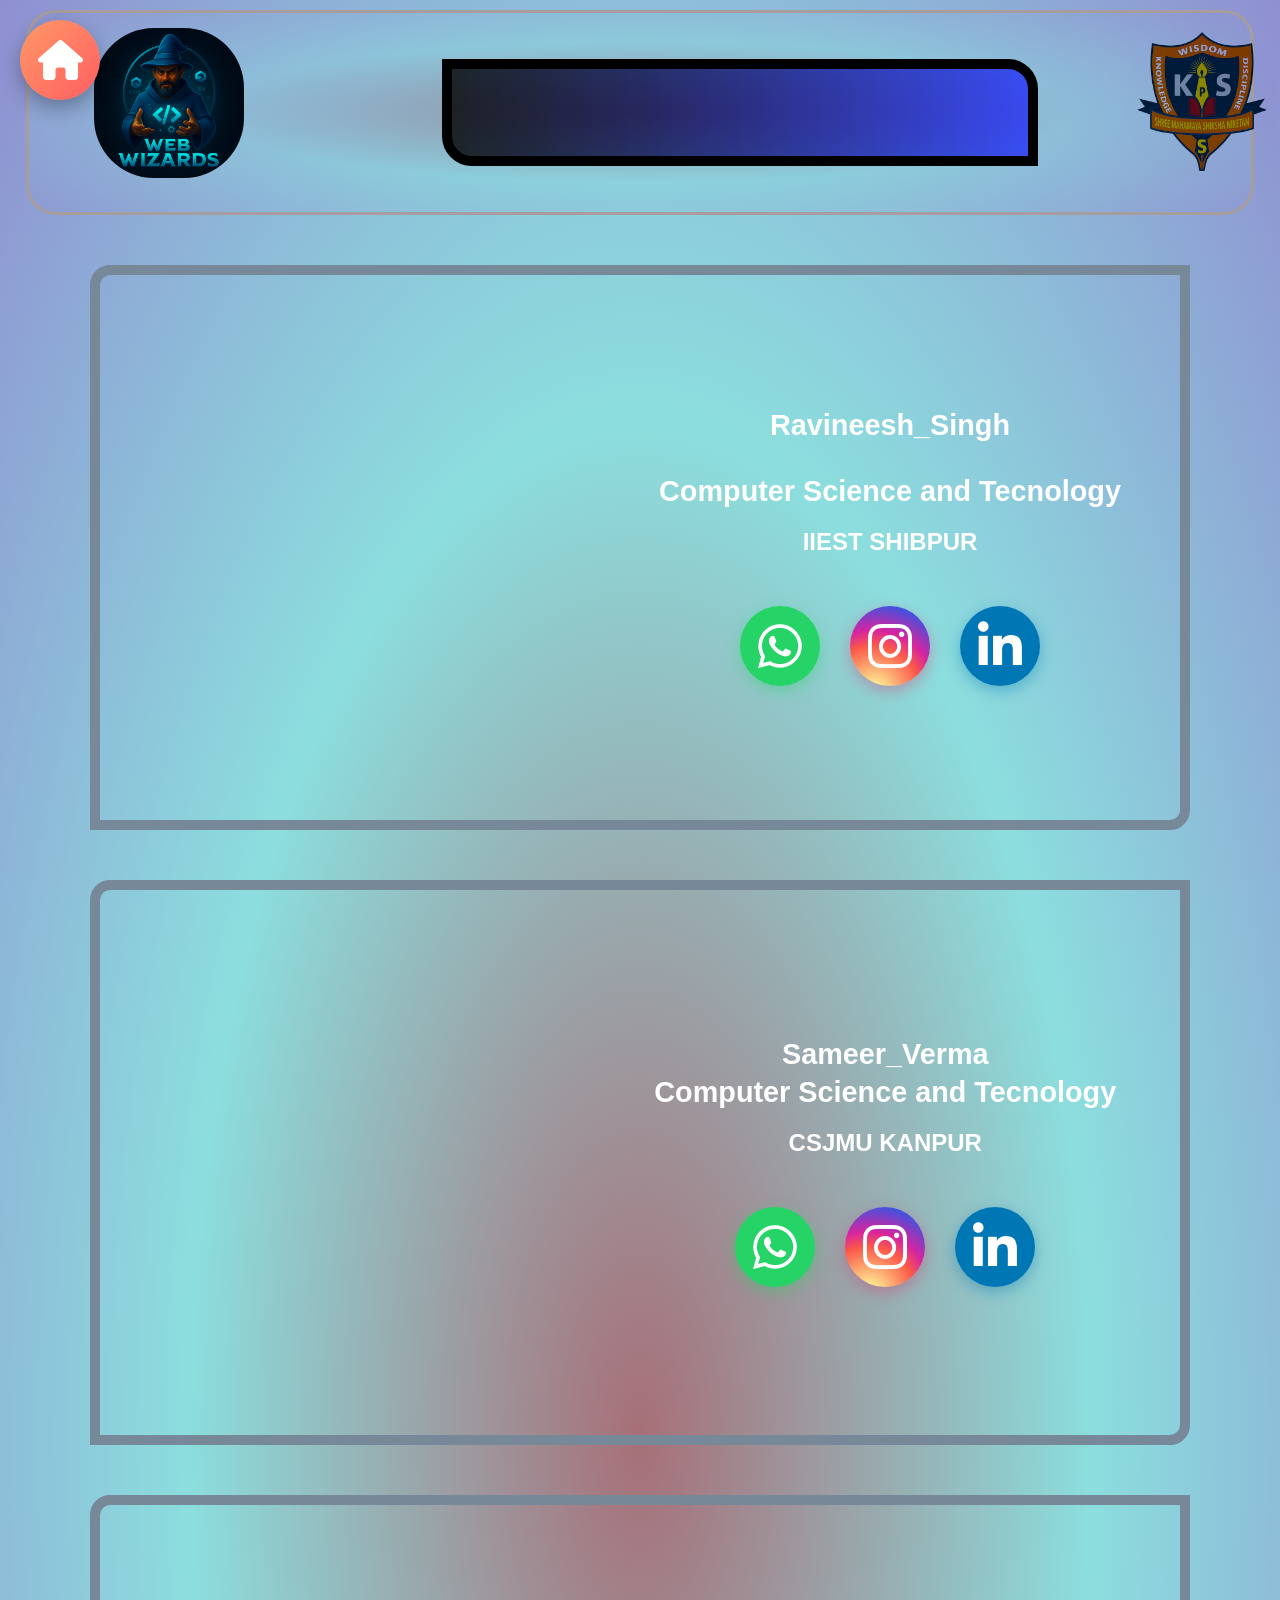
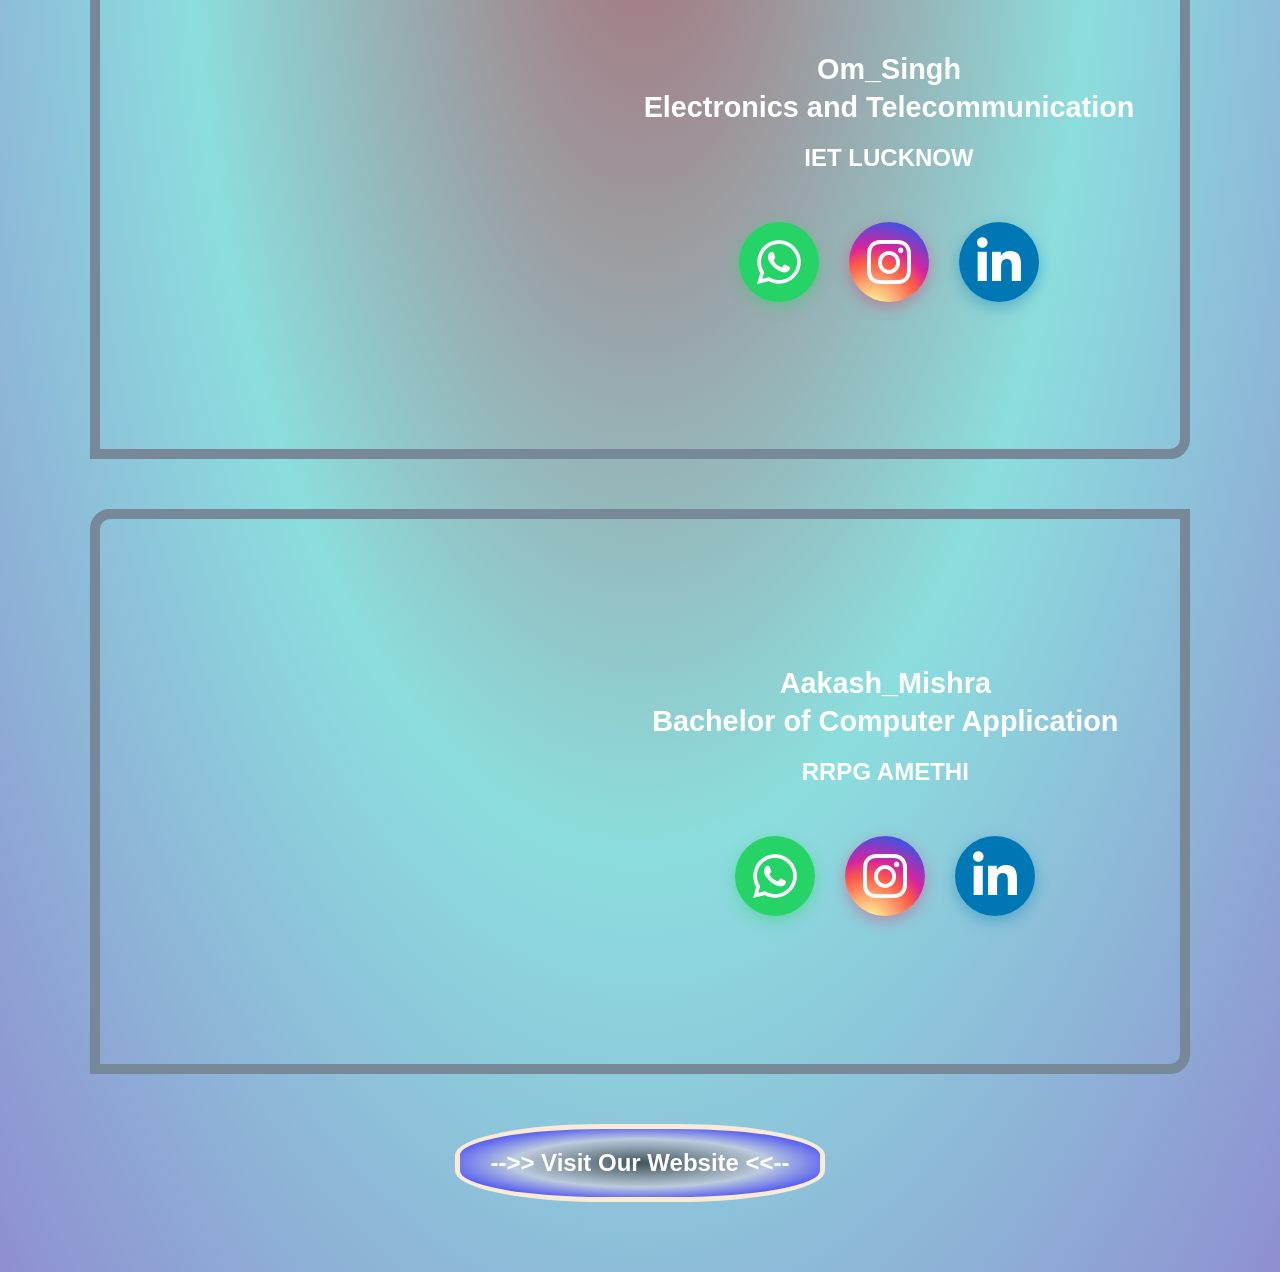
<file: creater.html>
<!DOCTYPE html>
<html lang="en">
<head>
    <meta charset="UTF-8">
    <meta name="viewport" content="width=device-width, initial-scale=1.0">
    <title>Web Wizards</title>
    <link rel="stylesheet" href="homebtnstyle.css">
          <link rel="stylesheet" href="https://cdnjs.cloudflare.com/ajax/libs/font-awesome/6.4.0/css/all.min.css">
      <link rel="stylesheet" href="https://cdnjs.cloudflare.com/ajax/libs/font-awesome/6.4.0/css/all.min.css">
    <style>
         :root {
            --primary-gradient: radial-gradient(rgb(167, 111, 120), rgb(140, 222, 222), rgb(143, 143, 209));
            --secondary-gradient: radial-gradient(rgb(165, 8, 34, 0.3), rgb(140, 222, 222, 0.3), rgb(143, 143, 209, 0.3));
            --text-color: #fff;
            --accent-color: aqua;
            --border-color: rgb(167, 156, 158);
            --shadow-color: rgba(0, 0, 0, 0.5);
            --whatsapp: #25D366;
            --instagram: #E1306C;
            --linkedin: #0077B5;
        }

        * {
            margin: 0;
            padding: 0;
            box-sizing: border-box;
        }

        body {
            margin: 0;
            background: var(--primary-gradient);
            font-family: 'Arial', sans-serif;
            color: var(--text-color);
            overflow-x: hidden;
        }

        .gap {
            width: 100%;
            height: 10px;
        }

        @keyframes fadeIn {
            from { opacity: 0; transform: translateY(20px); }
            to { opacity: 1; transform: translateY(0); }
        }

        @keyframes slideIn {
            from { transform: translateX(-100%); }
            to { transform: translateX(0); }
        }

        @keyframes pulse {
            0% { transform: scale(1); }
            50% { transform: scale(1.2); }
            100% { transform: scale(1); }
        }

        @keyframes float {
            0% { transform: translateY(0px); }
            50% { transform: translateY(-10px); }
            100% { transform: translateY(0px); }
        }

        .animated {
            animation: fadeIn 1s ease-out forwards;
        }

       
        .social-buttons {
            display: flex;
            justify-content: center;
            gap: 30px;
            margin-top: 50px;
        }

        .social-btn {
            width: 80px;
            height: 80px;
            border-radius: 50%;
            display: flex;
            align-items: center;
            justify-content: center;
            color: white;
            font-size: 50px;
            text-decoration: none;
            position: relative;
            transition: all 0.3s ease;
            animation: float 3s ease-in-out infinite;
        }

        .whatsapp {
            background-color: var(--whatsapp);
            box-shadow: 0 5px 15px rgba(37, 211, 102, 0.4);
            animation-delay: 0.1s;
        }

        .instagram {
            background: radial-gradient(circle at 30% 107%, #fdf497 0%, #fdf497 5%, #fd5949 45%, #d6249f 60%, #285AEB 90%);
            box-shadow: 0 5px 15px rgba(225, 48, 108, 0.4);
            animation-delay: 0.2s;
        }

        .linkedin {
            background-color: var(--linkedin);
            box-shadow: 0 5px 15px rgba(0, 119, 181, 0.4);
            animation-delay: 0.3s;
        }

        .social-btn:hover {
            transform: translateY(-5px) scale(1.1);
            box-shadow: 0 8px 20px rgba(0, 0, 0, 0.3);
        }

        footer {
            text-align: center;
            padding: 30px 0;
        }



        .container {
            display: flex;
            flex-direction: row;
            justify-content: center;
            align-items: center;
            background: var(--secondary-gradient);
            opacity: 1;
            min-height: 200px;
            width: 96%;
            margin: 10px auto;
            border: 3px solid var(--border-color);
            border-radius: 30px;
            padding: 15px;
            animation: slideIn 1s ease-out;
        }
        .logo {
            margin-left: 50px;
        }

        .logo img {
            height: 150px;
            width: 150px;
            border-radius: 40%;
            object-fit: cover;
            margin-bottom: 15px;
            animation: pulse 2s infinite;
        }

        .welcome {
            background: linear-gradient(to right, rgba(0, 0, 0, 0.8), rgba(0, 0, 255, 0.6));
            margin: 10px auto;
            padding: 15px;
            width: 50%;
            position: relative;
            border: 10px solid black;
            border-radius: 0px 30px 0px 30px;
        }

        .typewriter {
            color: var(--accent-color);
            overflow: hidden;
            font-size: 2rem;
            opacity: 1;
            padding: 10px;
            white-space: nowrap;
            margin: 0 auto;
            letter-spacing: 2px;
            border-right: 3px solid rgb(125, 193, 193);
            animation: typing 3s steps(200, end) alternate infinite,
            fadeinravi 6s ease-in-out forwards infinite;
        }

        .section1 video {
            width: 95%;
            max-width: 1400px;
            display: block;
            margin: 0 auto;
            border: 3px solid pink;
            border-radius: 30px;
        }

        .section {
            display: flex;
            flex-direction: row;
            align-items: center;
            justify-content: space-evenly;
            margin: 20px auto;
            width: 95%;
            max-width: 1100px;
            border: 10px solid lightslategray;
            border-radius: 20px 0 20px 0;
            padding: 15px;
        }

        .pic {
            height: auto;
            max-height: 500px;
            width: 90%;
            max-width: 500px;
            border-radius: 20% 20% 0 50px;
            object-fit: cover;
            margin-bottom: 15px;
        }

        .zoom-rotate {
            opacity: 0;
            transform-origin: center center;
            animation: zoomRotateIn 5s steps( 200 , end) alternate infinite;
        }

        .information {
            display: flex;
            width: 100%;
            height: auto;
            padding: 15px;
            flex-direction: column;
            box-sizing: border-box;
            text-align: center;
        }

        .information h1 {
            height: auto;
            font-size: 1.8rem;
            overflow: hidden;
            animation: typing 4s steps(300, end) alternate infinite;
            margin-bottom: 10px;
            margin: auto;
        }



        .d_name {
            font-size: 1.8rem;
            padding-bottom: 20px;
            margin-top: 5px;
        }

        .dynamicravi{
            animation: fadeinravi 6s ease-in-out forwards infinite;
        }

        footer{
            display: flex;
            justify-content: center;
            align-items: center;
            
        }
        a {
          all: unset;
        }

        
        .visit-btn{
           border: 5px solid antiquewhite;
           padding: 20px 30px ;
           border-radius: 40% ;
           font-size: 1.5em;
            animation: pulse 2s infinite;
           font-weight: 600;
           background: radial-gradient(rgba(26, 27, 26, 0.671) ,rgb(188, 203, 221) ,blue);
        }


        @keyframes typing {
            0% { width: 100%; }
          
            100% { width: 0%; }
        }

        @keyframes zoomRotateIn {
            0% {
                transform: scale(0.3) ;
                opacity: 0.1;
            }
            5% {
                transform: scale(0.3) ;
                opacity: 0.1;
            }

            30% {
                transform: scale(0.5) rotate(-90deg);
                opacity: 0.5;
            }
            60% {
                transform: scale(1) rotate(0deg);
                opacity: 1;
            }
            85% {
                transform: scale(1) rotate(0deg);
                opacity: 1;
            }
            100% {
                transform: scale(1.1);
                opacity: 1;
            }
        }

        @keyframes fadeinravi {

            0%{ opacity: 0;}
            20%{ opacity: 1;}
            80%{ opacity: 1;}
            100%{ opacity: 0;}
            
        }

        @media (max-width: 1024px) {
     
            .section{
                  flex-direction: column;
            }
            .logo img {
                height: 200px;
                width: 200px;
            }

            .typewriter {
                font-size: 1.5rem;
            }
        }

        
                @media (max-width: 768px) {
                       .section , .container {
                    flex-direction: column;
                        }
        
                    .pic {
                        width: 40%;
                        margin-bottom: 0;
                        margin-right: 20px;
                    }
        
                    .information {
                        width: 90%;
                        text-align: center;
                    }
        
                    .typewriter {
                        font-size: 1.2rem;
                    }
                    .welcome{
               margin: 5px;
                width: 70vw;
           }
                }

        @media (max-width: 400px) {
            .typewriter {
                font-size: .8rem;
               
            }

           .section , .container {
                    flex-direction: column;
                        }
             .pic {
                        width: 90%;
                      margin: auto;
                    }

           .welcome{
               margin: 5px;
                width: 95vw;
           }
            .information h1 {
                width: 100%;
                font-size: 1.5rem;
            }

           .section , .container {
            flex-direction: column;
           }
            .d_name {
                font-size: 1rem;
            }
            
            .social-btn {
                width: 50px;
                height: 50px;
                font-size: 25px;
            }
            
            .visit-btn {
                padding: 10px 25px;
                font-size: 1rem;
            }
        }
    </style>
</head>
<body>

     <div class="button-container">
        <a href="index.html" class="home-button">
            <div class="ripple"></div>
            <i class="fas fa-home home-icon"></i>
        </a>
    </div>


        <div class="logo" id="logo">
      <img
        src="assets/logo.png"
        alt="kps logo"
        class="logo-image1"
        id="logo-image1"
      />

    </div>
     <header class="animated">
        <div class="container effect1">
            <div class="logo"><img src="creater/web-wizards.png" alt="web wizards" class="effect2"></div>
            <div class="welcome effect3">
                <h1 class="typewriter text-effect1" id="dynamic-heading">WELCOME To WebWizards</h1>
            </div>
        </div>
    </header>

    <div class="gap"></div>

    <!--<section class="section1 video animated">-->
    <!--    <video autoplay muted loop class="effect1">-->
    <!--        <source src="creater/video.mp4" type="video/mp4">-->
    <!--    </video>-->
    <!--</section>-->

    <div class="gap"></div>

    <section class="section section2 animated effect1">
        <image><img src="creater/pic1.jpg" alt="ravi thakur" class="zoom-rotate pic pic1 effect2"></image>
        <div class="information">
            <h1 class="name text-effect2">Ravineesh_Singh</h1>
            <h2 id="dynamicravi" class="dynamicravi">Coder</h2>
            <h2 class="d_name text-effect3">Computer Science and Tecnology</h2>
            <h2 class="c_name">IIEST SHIBPUR</h2>
            <div class="social-buttons">
                <a href="#" class="social-btn whatsapp"><i class="fab fa-whatsapp"></i></a>
                <a href="#" class="social-btn instagram"><i class="fab fa-instagram"></i></a>
                <a href="#" class="social-btn linkedin"><i class="fab fa-linkedin-in"></i></a>
            </div>
        </div>
    </section>

    <div class="gap"></div>

    <section class="section section3 animated effect1">
        <image><img src="creater/pic2sameer.webp" alt="ravi thakur" class="zoom-rotate pic pic2 effect2"></image>
        <div class="information">
            <h1 class="name text-effect2">Sameer_Verma</h1>
            <h2 class="d_name text-effect3">Computer Science and Tecnology</h2>
            <h2 class="c_name">CSJMU KANPUR</h2>
            <div class="social-buttons">
                <a href="#" class="social-btn whatsapp"><i class="fab fa-whatsapp"></i></a>
                <a href="#" class="social-btn instagram"><i class="fab fa-instagram"></i></a>
                <a href="#" class="social-btn linkedin"><i class="fab fa-linkedin-in"></i></a>
            </div>
        </div>
    </section>

    <div class="gap"></div>

    <section class="section section4 animated effect1">
        <image><img src="creater/pic3om.jpg" alt="om" class="zoom-rotate pic pic3 effect2"></image>
        <div class="information">
            <h1 class="name text-effect2">Om_Singh</h1>
            <h2 class="d_name text-effect3">Electronics and Telecommunication</h2>
            <h2 class="c_name">IET LUCKNOW</h2>
            <div class="social-buttons">
                <a href="#" class="social-btn whatsapp"><i class="fab fa-whatsapp"></i></a>
                <a href="#" class="social-btn instagram"><i class="fab fa-instagram"></i></a>
                <a href="#" class="social-btn linkedin"><i class="fab fa-linkedin-in"></i></a>
            </div>
        </div>
    </section>

    <div class="gap"></div>

    <section class="section section6 animated effect1">
        <image><img src="creater/pic6akash.jpg" alt="ravi thakur" class="zoom-rotate pic pic6 effect2"></image>
        <div class="information">
            <h1 class="name text-effect2">Aakash_Mishra</h1>
            <h2 class="d_name text-effect3">Bachelor of Computer Application</h2>
            <h2 class="c_name">RRPG AMETHI</h2>
            <div class="social-buttons">
                <a href="#" class="social-btn whatsapp"><i class="fab fa-whatsapp"></i></a>
                <a href="#" class="social-btn instagram"><i class="fab fa-instagram"></i></a>
                <a href="#" class="social-btn linkedin"><i class="fab fa-linkedin-in"></i></a>
            </div>
        </div>
    </section>

    <footer>
        <a href="#" class="visit-btn">-->> Visit Our Website <<--</a>
    </footer>

    <div class="gap"></div>

    <div class="gap"></div>

    <div class="gap"></div>

    <div class="gap"></div>

    <script>
        const headings = [
            "Where Creativity Meets Code",
            "Welcome to Web Wizards",
            "Innovate with Style",
            "Crafting Digital Magic",
            "Design. Inspire. Repeat."
        ];

        let index = 0;
        const headingElement = document.getElementById("dynamic-heading");

        setInterval(() => {
            index = (index + 1) % headings.length;
            headingElement.textContent = headings[index];
        }, 6000);

        const headingsravi = [
            "Programmer",
            "Web Developer",
            " Critical Thinker",
            " Cybersecurity Expert "
        ];

        let indexravi = 0;
        const headingElementravi = document.getElementById("dynamicravi");

        setInterval(() => {
            indexravi = (indexravi + 1) % headingsravi.length;
            headingElementravi.textContent = headingsravi[indexravi];
        }, 6000);


    </script>

   
</body>
</html>
</file>
<file: homebtnstyle.css>
.button-container {
            position: fixed;
            top: 20px;
            left: 20px;
            z-index: 3;
        }
        
        .home-button {
            width: 80px;
            height: 80px;
            background: linear-gradient(135deg, #ff9966, #ff5e62);
            border-radius: 50%;
            display: flex;
            justify-content: center;
            align-items: center;
            position: relative;
            cursor: pointer;
            box-shadow: 0 8px 20px rgba(0, 0, 0, 0.3);
            transition: all 0.4s cubic-bezier(0.175, 0.885, 0.32, 1.275);
            overflow: hidden;
            z-index: 2;
            text-decoration: none;
        }
        
        .home-button:hover {
            transform: scale(1.1) rotate(5deg);
            box-shadow: 0 12px 25px rgba(0, 0, 0, 0.4);
        }
        
        .home-button:active {
            transform: scale(0.95) rotate(-5deg);
            box-shadow: 0 4px 10px rgba(0, 0, 0, 0.2);
        }
        
        .home-icon {
            font-size: 40px;
            color: white;
            transition: transform 0.3s ease;
        }
        
        .home-button:hover .home-icon {
            transform: scale(1.2);
        }
        
        .ripple {
            position: absolute;
            width: 160px;
            height: 160px;
            background: rgba(255, 255, 255, 0.2);
            border-radius: 50%;
            transform: scale(0);
            z-index: 1;
        }
        
        .home-button:hover .ripple {
            animation: ripple 1.5s infinite;
        }
        
        @keyframes ripple {
            0% {
                transform: scale(0);
                opacity: 1;
            }
            100% {
                transform: scale(1);
                opacity: 0;
            }
        }

        .logo img {
       width: 130px;
      height: 130px;
      mix-blend-mode: multiply;
     z-index: 3;
   }



   .logo .logo-image1 {
      position: fixed;
      background-color: white;
      right: 3px;
     top: 3vh;
  
}

 @media (max-width: 1000px) {

   
        
        .home-button {
            width: 70px;
            height: 70px;
        }
        
        .home-icon {
            font-size: 35px;
        }
        
        .logo img {
            width: 100px;
            height: 100px;
        }
        
     
    }

 @media (max-width: 768px) {

   
        
        .home-button {
            width: 60px;
            height: 60px;
        }
        
        .home-icon {
            font-size: 35px;
        }
        
        .logo img {
            width: 80px;
            height: 80px;
        }
        
     
    }

 @media (max-width: 500px) {

   
        
        .home-button {
            width: 40px;
            height: 40px;
        }
        
        .home-icon {
            font-size: 25px;
        }
        
        .logo img {
            width: 60px;
            height: 60px;
        }
        
     
    }
</file>
<file: alumnipagestyle.css>
* {
            margin: 0;
            padding: 0;
            box-sizing: border-box;
            font-family: 'Segoe UI', Tahoma, Geneva, Verdana, sans-serif;
        }

        :root {
            --primary: #1a2a6c;
            --secondary: #b21f1f;
            --accent: #ff8a00;
            --dark: #0f2027;
            --light: #f8f9fa;
        }


        #button-container, #logo {
            position: absolute;
            top: 20%;
          ;
        }

        body {
            background: linear-gradient(135deg, var(--dark), #203a43, #2c5364);
            color: var(--light);
            min-height: 100vh;
            overflow-x: hidden;
            padding-bottom: 50px;
        }

        .header {
            background: rgba(0, 0, 0, 0.85);
            padding: 20px;
            display: flex;
            justify-content: space-between;
            align-items: center;
            position: relative;
            box-shadow: 0 5px 20px rgba(0, 0, 0, 0.5);
            backdrop-filter: blur(10px);
        }

        .logo {
            display: flex;
            align-items: center;
            gap: 15px;
        }

        .logo-icon {
            font-size: 2.5rem;
            color: #4db8ff;
            animation: pulse 2s infinite;
        }

        @keyframes pulse {
            0% { transform: scale(1); }
            50% { transform: scale(1.1); }
            100% { transform: scale(1); }
        }

        .logo h1 {
            font-size: 1.8rem;
            font-weight: 600;
            background: linear-gradient(90deg, #4db8ff, #1a75ff);
            -webkit-background-clip: text;
            -webkit-text-fill-color: transparent;
        }

        .quote-container {
            background: rgba(0, 0, 0, 0.7);
            padding: 70px 20px;
            text-align: center;
            margin-bottom: 40px;
            position: relative;
            overflow: hidden;
        }

        .quote-container::before {
            content: "";
            position: absolute;
            top: 0;
            left: 0;
            width: 100%;
            height: 100%;
            background: linear-gradient(135deg, rgba(255, 255, 255, 0.1), rgba(0, 0, 0, 0.2));
            filter: blur(5px) brightness(0.4);
            z-index: -1;
        }

        #quote {
            font-size: 2.5rem;
            font-weight: 300;
            max-width: 1000px;
            margin: 0 auto;
            line-height: 1.4;
            text-shadow: 0 2px 10px rgba(0, 0, 0, 0.7);
            font-style: italic;
            transition: opacity 0.5s ease;
        }

        #author {
            font-size: 1.6rem;
            margin-top: 25px;
            font-weight: 300;
            opacity: 0.9;
            transition: opacity 0.5s ease;
        }

        .section-container {
            max-width: 1400px;
            margin: 0 auto;
            padding: 20px;
        }

        .section-header {
            margin: 60px 0 35px;
        }

        .section-title {
            font-size: 2.8rem;
            text-shadow: 0 2px 8px rgba(0, 0, 0, 0.7);
            position: relative;
            padding: 0 20px;
            background: linear-gradient(90deg, #4db8ff, #1a75ff);
            -webkit-background-clip: text;
            -webkit-text-fill-color: transparent;
        }

        .section-title::after {
            content: "";
            position: absolute;
            bottom: -12px;
            left: 20px;
            width: 100px;
            height: 5px;
            background: linear-gradient(90deg, var(--accent), var(--secondary));
            border-radius: 3px;
        }

        
        .scroll-container {
            width: 100%;
            overflow-x: auto;
            overflow-y: hidden;
            white-space: nowrap;
            padding: 20px 0;
            scroll-behavior: smooth;
            -webkit-overflow-scrolling: touch;
        }

        .scroll-container::-webkit-scrollbar {
            height: 8px;
        }

        .scroll-container::-webkit-scrollbar-track {
            background: rgba(0, 0, 0, 0.2);
            border-radius: 4px;
        }

        .scroll-container::-webkit-scrollbar-thumb {
            background: var(--accent);
            border-radius: 4px;
        }

        .scroll-container::-webkit-scrollbar-thumb:hover {
            background: #ff9e33;
        }

        .cards-container {
            display: inline-flex;
            gap: 40px;
            padding: 10px;
            animation: scrollCards 30s linear infinite;
        }

        @keyframes scrollCards {
            0% { transform: translateX(0); }
            100% { transform: translateX(-50%); }
        }

        .flip-card {
            background-color: transparent;
            width: 306px;
            height: 378px;
            perspective: 1200px;
            cursor: pointer;
            position: relative;
            flex-shrink: 0;
        }

        .flip-card-inner {
            position: relative;
            width: 100%;
            height: 100%;
            text-align: center;
            transition: transform 0.8s cubic-bezier(0.175, 0.885, 0.32, 1.275);
            transform-style: preserve-3d;
            box-shadow: 0 20px 40px rgba(0, 0, 0, 0.5);
            border-radius: 18px;
        }

        .flip-card:hover .flip-card-inner {
            transform: rotateY(180deg);
        }

        .flip-card-front, .flip-card-back {
            position: absolute;
            width: 100%;
            height: 100%;
            -webkit-backface-visibility: hidden;
            backface-visibility: hidden;
            border-radius: 18px;
            overflow: hidden;
        }

        .flip-card-front {
            background: linear-gradient(45deg, #1e3c72, #2a5298);
            display: flex;
            flex-direction: column;
            justify-content: center;
            align-items: center;
            color: white;
            padding: 20px;
        }

        .alumni-img {
            width: 160px;
            height: 160px;
            border-radius: 50%;
            object-fit: cover;
            border: 5px solid rgba(255, 255, 255, 0.3);
            margin-bottom: 25px;
            box-shadow: 0 8px 20px rgba(0, 0, 0, 0.4);
            transition: transform 0.5s;
        }

        .flip-card:hover .alumni-img {
            transform: scale(1.2);
        }

        .alumni-name {
            font-size: 1.9rem;
            font-weight: 700;
            margin-bottom: 10px;
            text-shadow: 0 3px 6px rgba(0, 0, 0, 0.5);
        }

        .alumni-year {
            font-size: 1rem;
            color: #ddd;
            font-weight: 400;
            display: hidden;
        }

        .alumni-id {
            position: absolute;
            bottom: 15px;
            left: 0;
            right: 0;
            font-size: 0.9rem;
            color: rgba(255, 255, 255, 0.7);
            font-weight: 300;
        }

        .flip-card-back {
            background: linear-gradient(45deg, #1a2a6c, #2c3e50);
            color: white;
            transform: rotateY(180deg);
            display: flex;
            flex-direction: column;
            justify-content: center;
            align-items: center;
            padding: 30px;
            text-align: center;
        }

        .alumni-info {
            margin-bottom: 25px;
            width: 100%;
        }

        .alumni-role {
            font-size: 1.55rem;
            margin-bottom: 15px;
            color: var(--accent);
            font-weight: 600;
        }

        .alumni-email {
            font-size: 1.1rem;
            word-break: break-all;
            margin-bottom: 20px;
            background: rgba(0, 0, 0, 0.25);
            padding: 10px;
            border-radius: 10px;
            font-weight: 400;
        }

        .alumni-bio {
            font-size: 1rem;
            line-height: 1.2;
            margin-bottom: 25px;
            font-weight: 300;
            padding: 0 10px;
        }

        .social-icons {
            display: flex;
            gap: 25px;
            justify-content: center;
        }

        .social-icon {
            width: 50px;
            height: 50px;
            border-radius: 50%;
            background: rgba(255, 255, 255, 0.12);
            display: flex;
            justify-content: center;
            align-items: center;
            font-size: 1.55rem;
            transition: all 0.3s ease;
            color: white;
            text-decoration: none;
            box-shadow: 0 4px 10px rgba(0, 0, 0, 0.3);
        }
        
        .social-icon:hover {
            transform: translateY(-8px) scale(1.1);
            box-shadow: 0 8px 20px rgba(0, 0, 0, 0.4);
        }
        
        .instagram { background: linear-gradient(45deg, #833ab4, #fd1d1d, #fcb045); }
        .phone { background: linear-gradient(45deg, #00c853, #1e88e5); }
        .whatsapp { background: linear-gradient(45deg, #25d366, #128c7e); }
        
        footer {
            text-align: center;
            padding: 40px;
            margin-top: 60px;
            font-size: 1.8rem;
            color: #aaa;
            background: rgba(0, 0, 0, 0.4);
            border-top: 1px solid rgba(255, 255, 255, 0.1);
        }

        /* Responsive styles */
        @media (max-width: 1000px) {
            .flip-card {
                width: 290px; /* 5% reduction */
                height: 359px;
            }
            
            .alumni-img {
                width: 152px;
                height: 152px;
            }
            
            .alumni-name {
                font-size: 1.8rem;
            }
            
            .alumni-role {
                font-size: 1.5rem;
            }
        }

        @media (max-width: 750px) {
            .flip-card {
                width: 275px; /* 10% reduction */
                height: 340px;
            }
            
            .alumni-img {
                width: 144px;
                height: 144px;
            }
            
            .alumni-name {
                font-size: 1.7rem;
            }
            
            .alumni-role {
                font-size: 1.4rem;
            }
            
            #quote {
                font-size: 2rem;
            }
            
            .section-title {
                font-size: 2.3rem;
            }
        }

        @media (max-width: 500px) {
            .flip-card {
                width: 260px; /* 15% reduction */
                height: 321px;
            }
            
            .alumni-img {
                width: 136px;
                height: 136px;
            }
            
            .alumni-name {
                font-size: 1.6rem;
            }
            
            .alumni-role {
                font-size: 1.3rem;
            }
            
            .quote-container {
                padding: 50px 15px;
            }
            
            #quote {
                font-size: 1.6rem;
            }
            
            #author {
                font-size: 1.3rem;
            }
            
            .section-title {
                font-size: 2rem;
                padding: 0;
                text-align: center;
            }
            
            .section-title::after {
                left: 50%;
                transform: translateX(-50%);
            }
            
            footer {
                font-size: 1.2rem;
            }
        }
</file>
